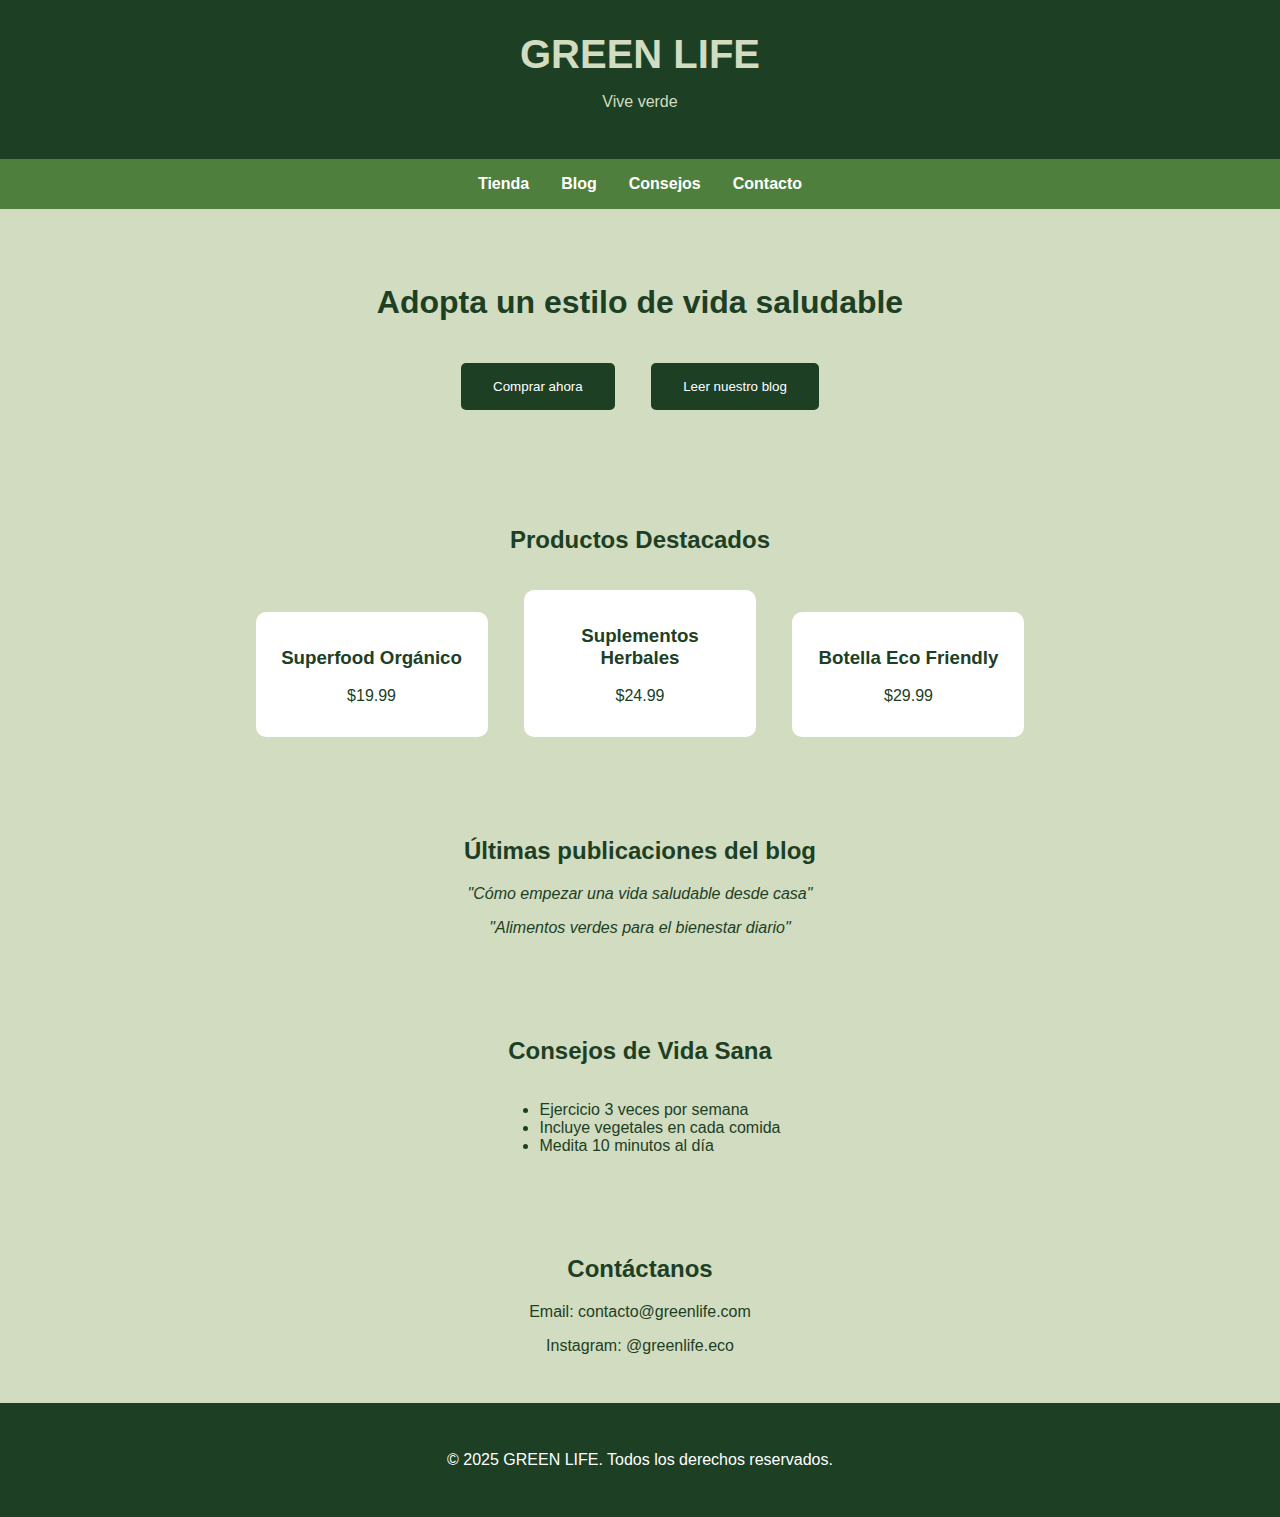
<file: index.html>
<!DOCTYPE html>
<html lang="es">
<head>
<script type="text/javascript">
    (function(c,l,a,r,i,t,y){
        c[a]=c[a]||function(){(c[a].q=c[a].q||[]).push(arguments)};
        t=l.createElement(r);t.async=1;t.src="https://www.clarity.ms/tag/"+i;
        y=l.getElementsByTagName(r)[0];y.parentNode.insertBefore(t,y);
    })(window, document, "clarity", "script", "sagpsa7bxd");
</script>
  
  <meta charset="UTF-8">
  <meta name="viewport" content="width=device-width, initial-scale=1.0">
  <title>Green Life - Vive verde</title>
  <style>
    body {
      font-family: 'Poppins', sans-serif;
      margin: 0;
      background-color: #D1DCC0;
      color: #1D4025;
    }
    header {
      background-color: #1D4025;
      color: #D1DCC0;
      text-align: center;
      padding: 2rem 1rem;
    }
    header h1 {
      font-size: 2.5rem;
      margin: 0;
    }
    nav {
      background-color: #4F7F3D;
      display: flex;
      justify-content: center;
      padding: 1rem;
      gap: 2rem;
    }
    nav a {
      color: white;
      text-decoration: none;
      font-weight: bold;
    }
    .hero {
      text-align: center;
      padding: 3rem 1rem;
    }
    .hero h2 {
      font-size: 2rem;
    }
    .btn {
      background-color: #1D4025;
      color: white;
      padding: 1rem 2rem;
      margin: 1rem;
      border: none;
      border-radius: 5px;
      cursor: pointer;
    }
    .seccion {
      padding: 2rem;
      text-align: center;
    }
    .producto {
      background-color: white;
      border-radius: 10px;
      padding: 1rem;
      margin: 1rem;
      display: inline-block;
      width: 200px;
    }
    footer {
      background-color: #1D4025;
      color: white;
      text-align: center;
      padding: 2rem 1rem;
    }
  </style>
</head>
<body>
  <header>
    <h1>GREEN LIFE</h1>
    <p>Vive verde</p>
  </header>
  <nav>
    <a href="#tienda">Tienda</a>
    <a href="#blog">Blog</a>
    <a href="#consejos">Consejos</a>
    <a href="#contacto">Contacto</a>
  </nav>
  <section class="hero">
    <h2>Adopta un estilo de vida saludable</h2>
    <button class="btn">Comprar ahora</button>
    <button class="btn">Leer nuestro blog</button>
  </section>
  <section id="tienda" class="seccion">
    <h2>Productos Destacados</h2>
    <div class="producto">
      <h3>Superfood Orgánico</h3>
      <p>$19.99</p>
    </div>
    <div class="producto">
      <h3>Suplementos Herbales</h3>
      <p>$24.99</p>
    </div>
    <div class="producto">
      <h3>Botella Eco Friendly</h3>
      <p>$29.99</p>
    </div>
  </section>
  <section id="blog" class="seccion">
    <h2>Últimas publicaciones del blog</h2>
    <p><em>"Cómo empezar una vida saludable desde casa"</em></p>
    <p><em>"Alimentos verdes para el bienestar diario"</em></p>
  </section>
  <section id="consejos" class="seccion">
    <h2>Consejos de Vida Sana</h2>
    <ul style="text-align:left; display: inline-block;">
      <li>Ejercicio 3 veces por semana</li>
      <li>Incluye vegetales en cada comida</li>
      <li>Medita 10 minutos al día</li>
    </ul>
  </section>
  <section id="contacto" class="seccion">
    <h2>Contáctanos</h2>
    <p>Email: contacto@greenlife.com</p>
    <p>Instagram: @greenlife.eco</p>
  </section>
  <footer>
    <p>&copy; 2025 GREEN LIFE. Todos los derechos reservados.</p>
  </footer>
</body>
</html>
</file>
